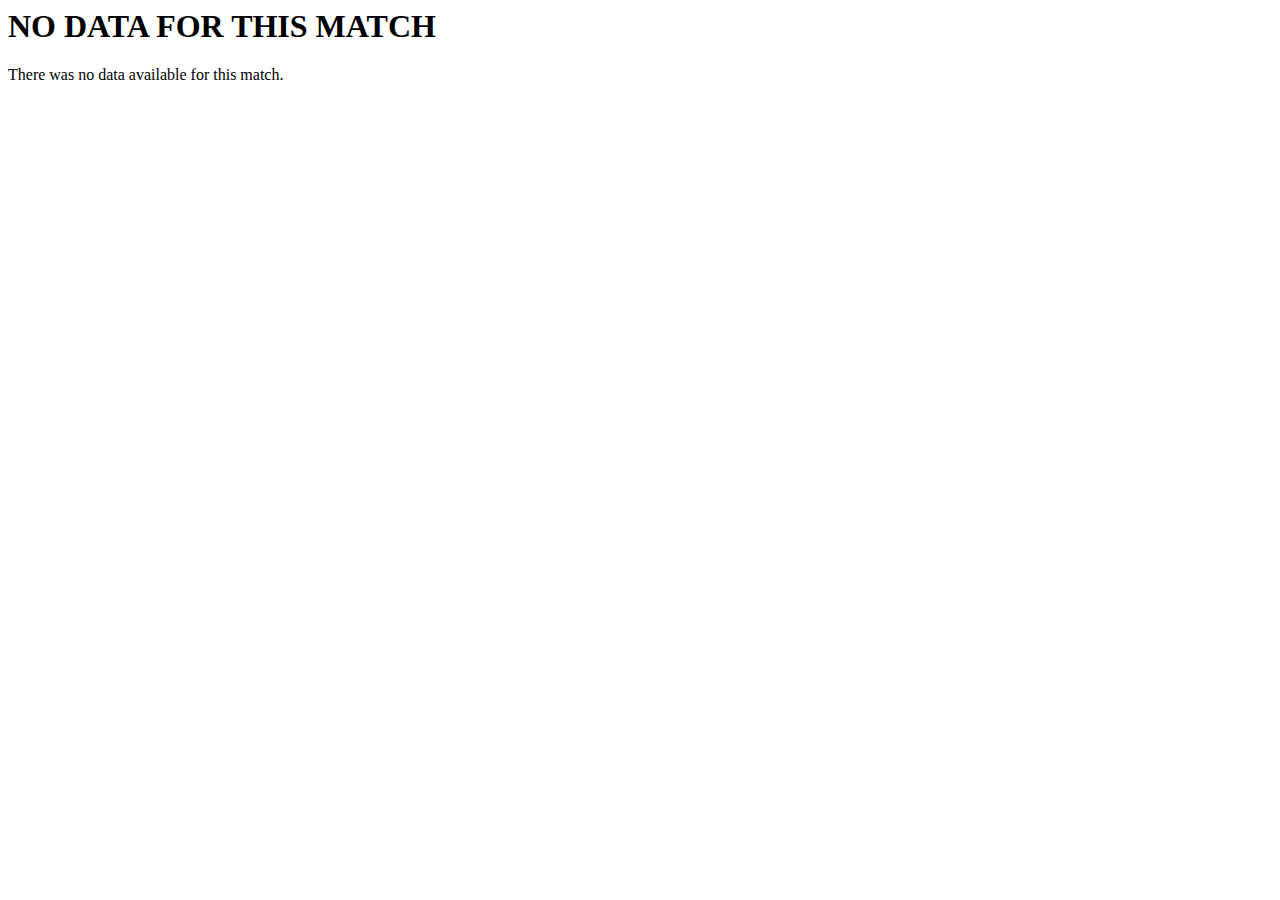
<file: CSuarezvsSWilliams.html>
<html>

  <head>
    
     <meta http-equiv="content-type" content="text/html; charset=utf-8"/>

    <title>

      C Suarez Navarro vs S Williams

    </title>

    </script>

    <script type="text/javascript">
    
    
    </script>
  

  </head>


</head>
<body>

<h1>NO DATA FOR THIS MATCH</h1>


<p>There was no data available for this match.</p>  
 
</body>

  
</html>
</file>
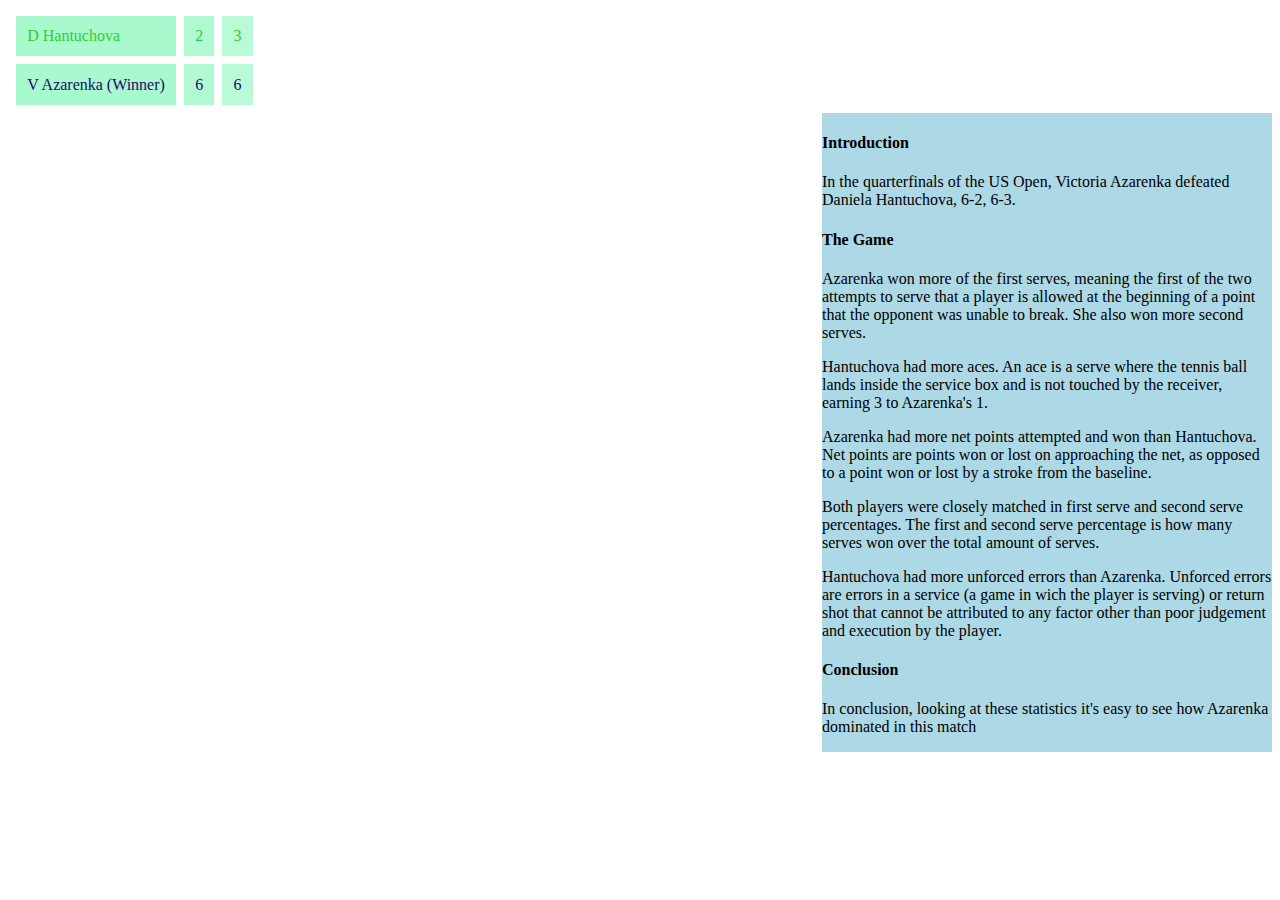
<file: DHantuchovavsVAzarenka.html>
<!DOCTYPE html PUBLIC "-//W3C//DTD XHTML 1.0 Strict//EN" "http://www.w3.org/TR/xhtml1/DTD/xhtml1-strict.dtd">

<html xmlns="http://www.w3.org/1999/xhtml">

  <head>
  
  <style>  
	
</style>
  
     <meta http-equiv="content-type" content="text/html; charset=utf-8"/>

    <title>

      D Hantuchova vs. V Azarenka

    </title>
    
    <script type="text/javascript" src="http://www.google.com/jsapi"></script>

    <script type="text/javascript">

      google.load('visualization', '1', {packages: ['corechart']});

    </script>

    <script type="text/javascript">
    
    function drawVis(){
    
    //Define Colors
    
    var backColor = '#ffffff';
    
    var gridlinesColor = '#d1d1d1';
    
    var axisTitleColor = '#3e3e3e';
    
    var color1 = '#32cd32'; //Bar Color (player 1)
    
    var color2 = '#1c0a6d'; //Bar Color (player 2)
    
    //Data creation

  
    var data = google.visualization.arrayToDataTable([
          ['Player', 'First Serve', { role: 'style' }],
          ['D Hantuchova',  14, color1],
          ['V Azarenka',  20, color2],
    ]);


    var data2 = google.visualization.arrayToDataTable([
          ['Player', 'Second Serve', { role: 'style' }],
          ['D Hantuchova',  5, color1],
          ['V Azarenka',  9, color2],
    ]);
   
   var data3 = google.visualization.arrayToDataTable([
          ['Player', 'Aces', { role: 'style' }],
          ['D Hantuchova',  3, color1],
          ['V Azarenka',  1, color2],
    ]);
        
    var data4 = google.visualization.arrayToDataTable([
          ['Player', 'Net Points Attempted', { role: 'style' }],
          ['D Hantuchova',  10, color1],
          ['V Azarenka',  13, color2],
    ]);
        
    var data5 = google.visualization.arrayToDataTable([
          ['Player', 'Net Points Won', { role: 'style' }],
          ['D Hantuchova',  5, color1],
          ['V Azarenka',  12, color2],
    ]);
    
    var data6 = google.visualization.arrayToDataTable([
          ['Player', 'First Serve', { role: 'style' }],
          ['D Hantuchova',  .58, color1],
          ['V Azarenka',  .60, color2],
    ]);
    
    var data7 = google.visualization.arrayToDataTable([
          ['Player', 'Second Serve', { role: 'style' }],
          ['D Hantuchova',  .42, color1],
          ['V Azarenka',  .40, color2],
    ]);
	
	var data8 = google.visualization.arrayToDataTable([
          ['Player', 'Unforced Errors', { role: 'style' }],
          ['D Hantuchova', 18, color1],
          ['V Azarenka', 15, color2],
    ]);
    
        
   
    // *** CREATE CHARTS ***//
    
    new google.visualization.ColumnChart(document.getElementById('columnChart')).

    	draw(data,
    
    		{//width:380, height:150,
    		
    		//bar: {groupWidth: '50%'},
    		
    		title:'First Serve Won',

            legend: 'none',

            backgroundColor: backColor,

            //chartArea:{width:"90%",height:"80%"},

            hAxis: {textStyle: {color: axisTitleColor}},

            vAxis: {ticks: [0, 5, 10, 15, 20], baselineColor: gridlinesColor},

        
            });
      
    new google.visualization.ColumnChart(document.getElementById('columnChart2')).

    	draw(data2,
    
    		{//width:380, height:150,
    		
    		title:'Second Serve Won',

            legend: 'none',

            backgroundColor: backColor,

            //chartArea:{width:"90%",height:"80%"},

            hAxis: {textStyle: {color: axisTitleColor}},

            vAxis: {ticks: [0, 5, 10], baselineColor: gridlinesColor},

        
            });
    
    new google.visualization.ColumnChart(document.getElementById('columnChart3')).

    	draw(data3,
    
    		{//width:380, height:150,
    		
    		title:'Aces Won',

            legend: 'none',

            backgroundColor: backColor,

            //chartArea:{width:"90%",height:"80%"},

            hAxis: {textStyle: {color: axisTitleColor}},

            vAxis: {ticks: [0, 1, 2, 3], baselineColor: gridlinesColor},

        
            });
            
    new google.visualization.ColumnChart(document.getElementById('columnChart4')).

    	draw(data4,
    
    		{//width:380, height:150,
    		
    		title:'Net Points Attempted',

            legend: 'none',

            backgroundColor: backColor,

            //chartArea:{width:"90%",height:"80%"},

            hAxis: {textStyle: {color: axisTitleColor}},

            vAxis: {ticks: [0, 5, 10, 15], baselineColor: gridlinesColor},

        
            });
            
     new google.visualization.ColumnChart(document.getElementById('columnChart5')).

    	draw(data5,
    
    		{//width:380, height:150,
    		
    		title:'Net Points Won',

            legend: 'none',

            backgroundColor: backColor,

            //chartArea:{width:"90%",height:"80%"},

            hAxis: {textStyle: {color: axisTitleColor}},

            vAxis: {ticks: [0, 5, 10, 15], baselineColor: gridlinesColor},

        
            });
            
    new google.visualization.ColumnChart(document.getElementById('columnChart6')).

    	draw(data6,
    
    		{//width:380, height:150,
    		
    		title:'First Serve Percentage',

            legend: 'none',

            backgroundColor: backColor,

            //chartArea:{width:"90%",height:"80%"},

            hAxis: {textStyle: {color: axisTitleColor}},

            vAxis: {ticks: [.0, .25, .50, .75, 1], format:'percent', baselineColor: gridlinesColor},

        
            });
            
    new google.visualization.ColumnChart(document.getElementById('columnChart7')).

    	draw(data7,
    
    		{//width:380, height:150,
    		
    		title:'Second Serve Percentage',

            legend: 'none',

            backgroundColor: backColor,

            //chartArea:{width:"90%",height:"80%"},

            hAxis: {textStyle: {color: axisTitleColor}},

            vAxis: {ticks: [.0, .25, .50, .75, 1], format:'percent', baselineColor: gridlinesColor},

        
            });
	new google.visualization.ColumnChart(document.getElementById('columnChart8')).

    	draw(data8,
    
    		{//width:380, height:150,
    		
    		title:'Unforced Errors',

            legend: 'none',

            backgroundColor: backColor,

            //chartArea:{width:"90%",height:"80%"},

            hAxis: {textStyle: {color: axisTitleColor}},

            vAxis: {ticks: [0, 5, 10, 15, 20], baselineColor: gridlinesColor},

        
            });
            
    }
    
    google.setOnLoadCallback(drawVis);
    
    </script>
  
  <link rel="stylesheet" href="style.css">

  </head>
  
    <body style="-webkit-tap-highlight-color: rgba(0,0,0,0); BORDER-BOTTOM: 0px; BORDER-LEFT: 0px; BORDER-TOP: 0px; BORDER-RIGHT: 0px; background: #ffffff">

    <div id="columnChart" class="action" ontouchstart="" style="-webkit-tap-highlight-color: rgba(0,0,0,0); z-index: 1; position: absolute; left: 20px; top: 120px; width: 190px; height: 150px"></div>
    <div id="columnChart2" class="action" ontouchstart="" style="-webkit-tap-highlight-color: rgba(0,0,0,0); z-index: 1; position: absolute; left: 210px; top: 120px; width: 190px; height: 150px"></div>
    <div id="columnChart3" class="action" ontouchstart="" style="-webkit-tap-highlight-color: rgba(0,0,0,0); z-index: 1; position: absolute; left: 20px; top: 280px; width: 190px; height: 150px"></div>
    <div id="columnChart4" class="action" ontouchstart="" style="-webkit-tap-highlight-color: rgba(0,0,0,0); z-index: 1; position: absolute; left: 400px; top: 120px; width: 190px; height: 150px"></div>
    <div id="columnChart5" class="action" ontouchstart="" style="-webkit-tap-highlight-color: rgba(0,0,0,0); z-index: 1; position: absolute; left: 590px; top: 120px; width: 190px; height: 150px"></div>
    <div id="columnChart6" class="action" ontouchstart="" style="-webkit-tap-highlight-color: rgba(0,0,0,0); z-index: 1; position: absolute; left: 210px; top: 280px; width: 190px; height: 150px"></div>
    <div id="columnChart7" class="action" ontouchstart="" style="-webkit-tap-highlight-color: rgba(0,0,0,0); z-index: 1; position: absolute; left: 400px; top: 280px; width: 190px; height: 150px"></div>
    <div id="columnChart8" class="action" ontouchstart="" style="-webkit-tap-highlight-color: rgba(0,0,0,0); z-index: 1; position: absolute; left: 590px; top: 280px; width: 190px; height: 150px"></div>
    
    <div class="relative">
		<table>
  		<tr>
    		<td><font color = '#32cd32' >D Hantuchova</font></td>
    		<td><font color = '#32cd32' > 2</font></td>
    		<td><font color = '#32cd32' > 3</font></td>
  		</tr>
  		<tr>
    		<td><font color = '#1c0a6d' >V Azarenka (Winner)</font></td>
    		<td><font color = '#1c0a6d' > 6</font></td>
    		<td><font color = '#1c0a6d' > 6</font></td>
  		</tr>
		</table>
		</div>
		
		<aside id="sidebar">
			<h4>Introduction</h4>
				<p>In the quarterfinals of the US Open, Victoria Azarenka defeated Daniela Hantuchova, 6-2, 6-3.
			<h4>The Game</h4>
				</p><p>Azarenka won more of the first serves, meaning the first of the two attempts to serve that a player is allowed at the beginning of a point that the opponent was unable to break. She also won more second serves.</p><p>Hantuchova had more aces. An ace is a serve where the tennis ball lands inside the service box and is not touched by the receiver, earning 3 to Azarenka's 1.</p><p>Azarenka had more net points attempted and won than Hantuchova. Net points are points won or lost on approaching the net, as opposed to a point won or lost by a stroke from the baseline.</p><p>Both players were closely matched in first serve and second serve percentages. The first and second serve percentage is how many serves won over the total amount of serves.</p><p>Hantuchova had more unforced errors than Azarenka. Unforced errors are errors in a service (a game in wich the player is serving) or return shot that cannot be attributed to any factor other than poor judgement and execution by the player.</p>
				<h4>Conclusion</h4>
					<p> In conclusion, looking at these statistics it's easy to see how Azarenka dominated in this match</p>
	</aside>
    
</body>

  
</html>
</file>
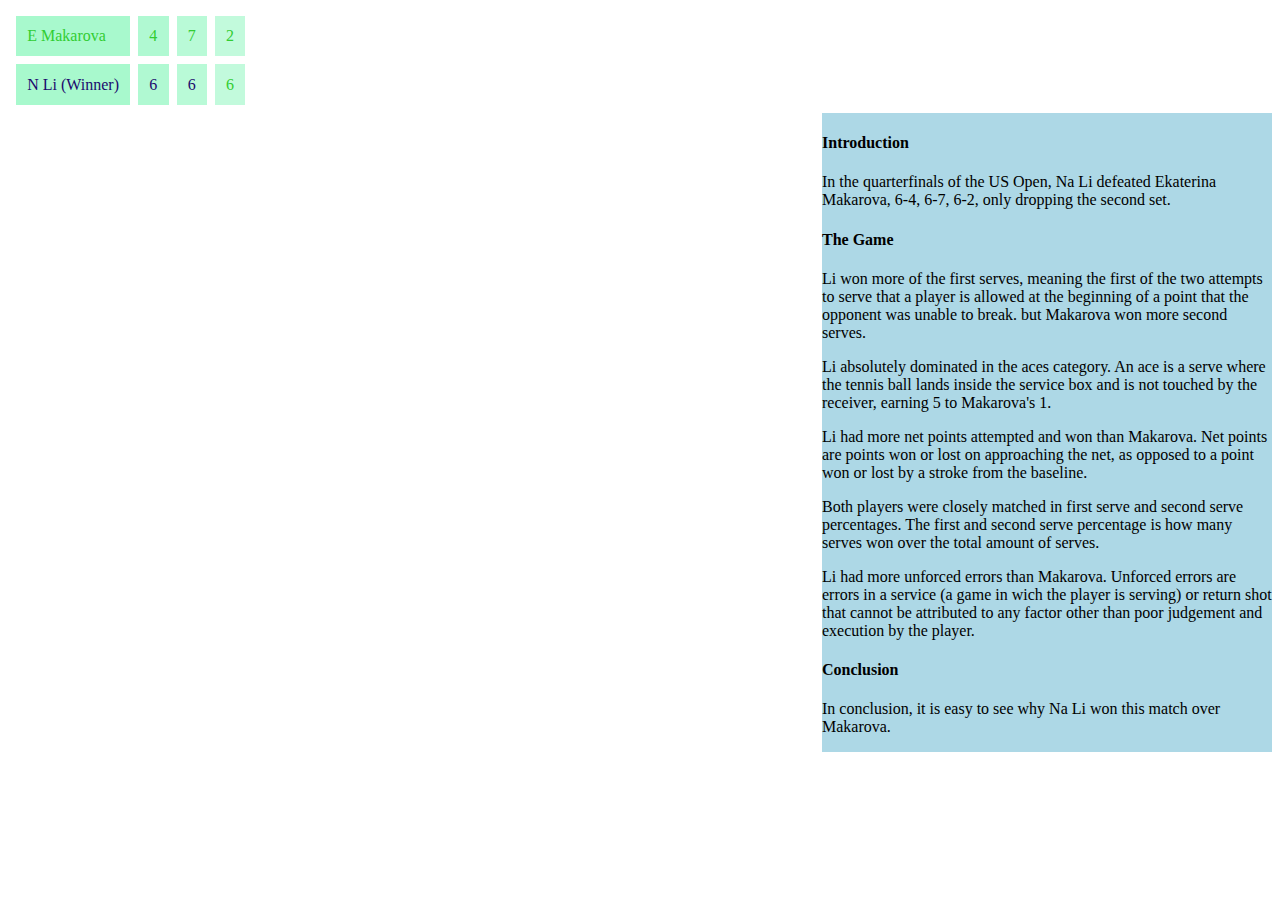
<file: EMakarovavsNLi.html>
<!DOCTYPE html PUBLIC "-//W3C//DTD XHTML 1.0 Strict//EN" "http://www.w3.org/TR/xhtml1/DTD/xhtml1-strict.dtd">

<html xmlns="http://www.w3.org/1999/xhtml">

  <head>
  
  <style>  
	
</style>
  
     <meta http-equiv="content-type" content="text/html; charset=utf-8"/>

    <title>

      E Makarova vs. N Li

    </title>
    
    <script type="text/javascript" src="http://www.google.com/jsapi"></script>

    <script type="text/javascript">

      google.load('visualization', '1', {packages: ['corechart']});

    </script>

    <script type="text/javascript">
    
    function drawVis(){
    
    //Define Colors
    
    var backColor = '#ffffff';
    
    var gridlinesColor = '#d1d1d1';
    
    var axisTitleColor = '#3e3e3e';
    
    var color1 = '#32cd32'; //Bar Color (player 1)
    
    var color2 = '#1c0a6d'; //Bar Color (player 2)
    
    //Data creation

  
    var data = google.visualization.arrayToDataTable([
          ['Player', 'First Serve', { role: 'style' }],
          ['E Makarova',  40, color1],
          ['N Li',  43, color2],
    ]);


    var data2 = google.visualization.arrayToDataTable([
          ['Player', 'Second Serve', { role: 'style' }],
          ['E Makarova',  18, color1],
          ['N Li',  14, color2],
    ]);
   
   var data3 = google.visualization.arrayToDataTable([
          ['Player', 'Aces', { role: 'style' }],
          ['E Makarova',  1, color1],
          ['N Li',  5, color2],
    ]);
        
    var data4 = google.visualization.arrayToDataTable([
          ['Player', 'Net Points Attempted', { role: 'style' }],
          ['E Makarova',  12, color1],
          ['N Li',  23, color2],
    ]);
        
    var data5 = google.visualization.arrayToDataTable([
          ['Player', 'Net Points Won', { role: 'style' }],
          ['E Makarova',  7, color1],
          ['N Li',  17, color2],
    ]);
    
    var data6 = google.visualization.arrayToDataTable([
          ['Player', 'First Serve', { role: 'style' }],
          ['E Makarova',  .60, color1],
          ['N Li',  .68, color2],
    ]);
    
    var data7 = google.visualization.arrayToDataTable([
          ['Player', 'Second Serve', { role: 'style' }],
          ['E Makarova',  .40, color1],
          ['N Li',  .32, color2],
    ]);
    
    var data8 = google.visualization.arrayToDataTable([
          ['Player', 'Second Serve', { role: 'style' }],
          ['E Makarova', 33, color1],
          ['N Li', 42, color2],
    ]);    
   
    // *** CREATE CHARTS ***//
    
    new google.visualization.ColumnChart(document.getElementById('columnChart')).

    	draw(data,
    
    		{//width:380, height:150,
    		
    		//bar: {groupWidth: '50%'},
    		
    		title:'First Serve Won',

            legend: 'none',

            backgroundColor: backColor,

            //chartArea:{width:"90%",height:"80%"},

            hAxis: {textStyle: {color: axisTitleColor}},

            vAxis: {ticks: [0, 5, 10, 15, 20, 25, 30, 35, 40, 45], baselineColor: gridlinesColor},

        
            });
      
    new google.visualization.ColumnChart(document.getElementById('columnChart2')).

    	draw(data2,
    
    		{//width:380, height:150,
    		
    		title:'Second Serve Won',

            legend: 'none',

            backgroundColor: backColor,

            //chartArea:{width:"90%",height:"80%"},

            hAxis: {textStyle: {color: axisTitleColor}},

            vAxis: {ticks: [0, 2, 4, 6, 8, 10, 12, 14, 16, 18, 20], baselineColor: gridlinesColor},

        
            });
    
    new google.visualization.ColumnChart(document.getElementById('columnChart3')).

    	draw(data3,
    
    		{//width:380, height:150,
    		
    		title:'Aces Won',

            legend: 'none',

            backgroundColor: backColor,

            //chartArea:{width:"90%",height:"80%"},

            hAxis: {textStyle: {color: axisTitleColor}},

            vAxis: {ticks: [0, 1, 2, 3, 4, 5], baselineColor: gridlinesColor},

        
            });
            
    new google.visualization.ColumnChart(document.getElementById('columnChart4')).

    	draw(data4,
    
    		{//width:380, height:150,
    		
    		title:'Net Points Attempted',

            legend: 'none',

            backgroundColor: backColor,

            //chartArea:{width:"90%",height:"80%"},

            hAxis: {textStyle: {color: axisTitleColor}},

            vAxis: {ticks: [0, 5, 10, 15, 20, 25], baselineColor: gridlinesColor},

        
            });
            
     new google.visualization.ColumnChart(document.getElementById('columnChart5')).

    	draw(data5,
    
    		{//width:380, height:150,
    		
    		title:'Net Points Won',

            legend: 'none',

            backgroundColor: backColor,

            //chartArea:{width:"90%",height:"80%"},

            hAxis: {textStyle: {color: axisTitleColor}},

            vAxis: {ticks: [0, 2, 4, 6, 8, 10, 12, 14, 16, 18], baselineColor: gridlinesColor},

        
            });
            
    new google.visualization.ColumnChart(document.getElementById('columnChart6')).

    	draw(data6,
    
    		{//width:380, height:150,
    		
    		title:'First Serve Percentage',

            legend: 'none',

            backgroundColor: backColor,

            //chartArea:{width:"90%",height:"80%"},

            hAxis: {textStyle: {color: axisTitleColor}},

            vAxis: {ticks: [.0, .25, .50, .75, 1], format:'percent', baselineColor: gridlinesColor},

        
            });
            
    new google.visualization.ColumnChart(document.getElementById('columnChart7')).

    	draw(data7,
    
    		{//width:380, height:150,
    		
    		title:'Second Serve Percentage',

            legend: 'none',

            backgroundColor: backColor,

            //chartArea:{width:"90%",height:"80%"},

            hAxis: {textStyle: {color: axisTitleColor}},

            vAxis: {ticks: [.0, .25, .50, .75, 1], format:'percent', baselineColor: gridlinesColor},

        
            });
     
	new google.visualization.ColumnChart(document.getElementById('columnChart8')).

    	draw(data8,
    
    		{//width:380, height:150,
    		
    		title:'Unforced Errors',

            legend: 'none',

            backgroundColor: backColor,

            //chartArea:{width:"90%",height:"80%"},

            hAxis: {textStyle: {color: axisTitleColor}},

            vAxis: {ticks: [0, 5, 10, 15, 20, 25, 30, 35, 40], baselineColor: gridlinesColor},

        
            });
			
    }
    
    google.setOnLoadCallback(drawVis);
    
    </script>
  
  <link rel="stylesheet" href="style.css">

  </head>
  
    <body style="-webkit-tap-highlight-color: rgba(0,0,0,0); BORDER-BOTTOM: 0px; BORDER-LEFT: 0px; BORDER-TOP: 0px; BORDER-RIGHT: 0px; background: #ffffff">

    <div id="columnChart" class="action" ontouchstart="" style="-webkit-tap-highlight-color: rgba(0,0,0,0); z-index: 1; position: absolute; left: 20px; top: 120px; width: 190px; height: 150px"></div>
    <div id="columnChart2" class="action" ontouchstart="" style="-webkit-tap-highlight-color: rgba(0,0,0,0); z-index: 1; position: absolute; left: 210px; top: 120px; width: 190px; height: 150px"></div>
    <div id="columnChart3" class="action" ontouchstart="" style="-webkit-tap-highlight-color: rgba(0,0,0,0); z-index: 1; position: absolute; left: 20px; top: 280px; width: 190px; height: 150px"></div>
    <div id="columnChart4" class="action" ontouchstart="" style="-webkit-tap-highlight-color: rgba(0,0,0,0); z-index: 1; position: absolute; left: 400px; top: 120px; width: 190px; height: 150px"></div>
    <div id="columnChart5" class="action" ontouchstart="" style="-webkit-tap-highlight-color: rgba(0,0,0,0); z-index: 1; position: absolute; left: 590px; top: 120px; width: 190px; height: 150px"></div>
    <div id="columnChart6" class="action" ontouchstart="" style="-webkit-tap-highlight-color: rgba(0,0,0,0); z-index: 1; position: absolute; left: 210px; top: 280px; width: 190px; height: 150px"></div>
    <div id="columnChart7" class="action" ontouchstart="" style="-webkit-tap-highlight-color: rgba(0,0,0,0); z-index: 1; position: absolute; left: 400px; top: 280px; width: 190px; height: 150px"></div>
	<div id="columnChart8" class="action" ontouchstart="" style="-webkit-tap-highlight-color: rgba(0,0,0,0); z-index: 1; position: absolute; left: 590px; top: 280px; width: 190px; height: 150px"></div>
    
    
    <div class="relative">
		<table>
  		<tr>
    		<td><font color = '#32cd32' >E Makarova</font></td>
    		<td><font color = '#32cd32' > 4</font></td>
    		<td><font color = '#32cd32' > 7</font></td>
			<td><font color = '#32cd32' > 2</font></td>
  		</tr>
  		<tr>
    		<td><font color = '#1c0a6d' >N Li (Winner)</font></td>
    		<td><font color = '#1c0a6d' > 6</font></td>
    		<td><font color = '#1c0a6d' > 6</font></td>
			<td><font color = '#32cd32' > 6</font></td>
  		</tr>
		</table>
		</div>
		
	<aside id="sidebar">
		<h4>Introduction</h4>
			<p>In the quarterfinals of the US Open, Na Li defeated Ekaterina Makarova, 6-4, 6-7, 6-2, only dropping the second set.
		<h4>The Game</h4>
			<p>Li won more of the first serves, meaning the first of the two attempts to serve that a player is allowed at the beginning of a point that the opponent was unable to break. but Makarova won more second serves.</p><p>Li absolutely dominated in the aces category. An ace is a serve where the tennis ball lands inside the service box and is not touched by the receiver, earning 5 to Makarova's 1.</p><p>Li had more net points attempted and won than Makarova. Net points are points won or lost on approaching the net, as opposed to a point won or lost by a stroke from the baseline.</p><p>Both players were closely matched in first serve and second serve percentages. The first and second serve percentage is how many serves won over the total amount of serves.</p><p>Li had more unforced errors than Makarova. Unforced errors are errors in a service (a game in wich the player is serving) or return shot that cannot be attributed to any factor other than poor judgement and execution by the player.</p>
		<h4>Conclusion</h4>
			<p> In conclusion, it is easy to see why Na Li won this match over Makarova.</p>
	</aside>
    
</body>

  
</html>
</file>
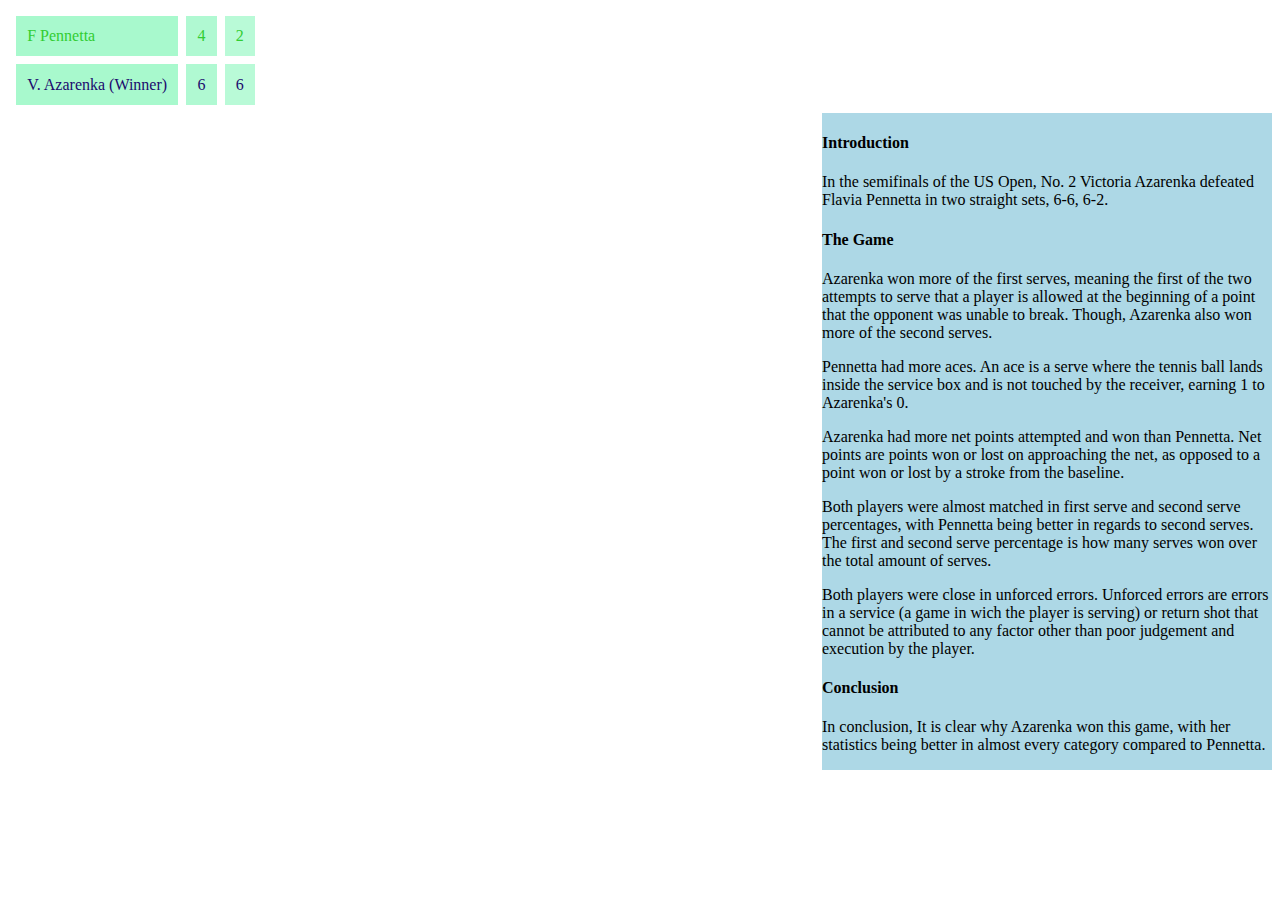
<file: FPennettavsVAzarenka.html>
<!DOCTYPE html PUBLIC "-//W3C//DTD XHTML 1.0 Strict//EN" "http://www.w3.org/TR/xhtml1/DTD/xhtml1-strict.dtd">

<html xmlns="http://www.w3.org/1999/xhtml">

  <head>
  
  <style>  
	
</style>
  
     <meta http-equiv="content-type" content="text/html; charset=utf-8"/>

    <title>

      F Pennetta vs. V Azarenka

    </title>
    
    <script type="text/javascript" src="http://www.google.com/jsapi"></script>

    <script type="text/javascript">

      google.load('visualization', '1', {packages: ['corechart']});

    </script>

    <script type="text/javascript">
    
    function drawVis(){
    
    //Define Colors
    
    var backColor = '#ffffff';
    
    var gridlinesColor = '#d1d1d1';
    
    var axisTitleColor = '#3e3e3e';
    
    var color1 = '#32cd32'; //Bar Color (player 1)
    
    var color2 = '#1c0a6d'; //Bar Color (player 2)
    
    //Data creation

  
    var data = google.visualization.arrayToDataTable([
          ['Player', 'First Serve', { role: 'style' }],
          ['F Pennetta',  12, color1],
          ['V Azarenka',  21, color2],
    ]);


    var data2 = google.visualization.arrayToDataTable([
          ['Player', 'Second Serve', { role: 'style' }],
          ['F Pennetta',  7, color1],
          ['V Azarenka',  10, color2],
    ]);
   
   var data3 = google.visualization.arrayToDataTable([
          ['Player', 'Aces', { role: 'style' }],
          ['F Pennetta',  1, color1],
          ['V Azarenka',  0, color2],
    ]);
        
    var data4 = google.visualization.arrayToDataTable([
          ['Player', 'Net Points Attempted', { role: 'style' }],
          ['F Pennetta',  20, color1],
          ['V Azarenka',  30, color2],
    ]);
        
    var data5 = google.visualization.arrayToDataTable([
          ['Player', 'Net Points Won', { role: 'style' }],
          ['F Pennetta',  12, color1],
          ['V Azarenka',  20, color2],
    ]);
    
    var data6 = google.visualization.arrayToDataTable([
          ['Player', 'First Serve', { role: 'style' }],
          ['F Pennetta',  .44, color1],
          ['V Azarenka',  .56, color2],
    ]);
    
    var data7 = google.visualization.arrayToDataTable([
          ['Player', 'Second Serve', { role: 'style' }],
          ['F Pennetta',  .56, color1],
          ['V Azarenka',  .44, color2],
    ]);
    
    var data8 = google.visualization.arrayToDataTable([
          ['Player', 'Unforced Errors', { role: 'style' }],
          ['F Pennetta', 23, color1],
          ['V Azarenka', 25, color2],
    ]);   
   
    // *** CREATE CHARTS ***//
    
    new google.visualization.ColumnChart(document.getElementById('columnChart')).

    	draw(data,
    
    		{//width:380, height:150,
    		
    		//bar: {groupWidth: '50%'},
    		
    		title:'First Serve Won',

            legend: 'none',

            backgroundColor: backColor,

            //chartArea:{width:"90%",height:"80%"},

            hAxis: {textStyle: {color: axisTitleColor}},

            vAxis: {ticks: [0, 5, 10, 15, 20, 25], baselineColor: gridlinesColor},

        
            });
      
    new google.visualization.ColumnChart(document.getElementById('columnChart2')).

    	draw(data2,
    
    		{//width:380, height:150,
    		
    		title:'Second Serve Won',

            legend: 'none',

            backgroundColor: backColor,

            //chartArea:{width:"90%",height:"80%"},

            hAxis: {textStyle: {color: axisTitleColor}},

            vAxis: {ticks: [0, 5, 10], baselineColor: gridlinesColor},

        
            });
    
    new google.visualization.ColumnChart(document.getElementById('columnChart3')).

    	draw(data3,
    
    		{//width:380, height:150,
    		
    		title:'Aces Won',

            legend: 'none',

            backgroundColor: backColor,

            //chartArea:{width:"90%",height:"80%"},

            hAxis: {textStyle: {color: axisTitleColor}},

            vAxis: {ticks: [0, 1], baselineColor: gridlinesColor},

        
            });
            
    new google.visualization.ColumnChart(document.getElementById('columnChart4')).

    	draw(data4,
    
    		{//width:380, height:150,
    		
    		title:'Net Points Attempted',

            legend: 'none',

            backgroundColor: backColor,

            //chartArea:{width:"90%",height:"80%"},

            hAxis: {textStyle: {color: axisTitleColor}},

            vAxis: {ticks: [0, 10, 20, 30], baselineColor: gridlinesColor},

        
            });
            
     new google.visualization.ColumnChart(document.getElementById('columnChart5')).

    	draw(data5,
    
    		{//width:380, height:150,
    		
    		title:'Net Points Won',

            legend: 'none',

            backgroundColor: backColor,

            //chartArea:{width:"90%",height:"80%"},

            hAxis: {textStyle: {color: axisTitleColor}},

            vAxis: {ticks: [0, 5, 10, 15, 20], baselineColor: gridlinesColor},

        
            });
            
    new google.visualization.ColumnChart(document.getElementById('columnChart6')).

    	draw(data6,
    
    		{//width:380, height:150,
    		
    		title:'First Serve Percentage',

            legend: 'none',

            backgroundColor: backColor,

            //chartArea:{width:"90%",height:"80%"},

            hAxis: {textStyle: {color: axisTitleColor}},

            vAxis: {ticks: [.0, .25, .50, .75, 1], format:'percent', baselineColor: gridlinesColor},

        
            });
            
    new google.visualization.ColumnChart(document.getElementById('columnChart7')).

    	draw(data7,
    
    		{//width:380, height:150,
    		
    		title:'Second Serve Percentage',

            legend: 'none',

            backgroundColor: backColor,

            //chartArea:{width:"90%",height:"80%"},

            hAxis: {textStyle: {color: axisTitleColor}},

            vAxis: {ticks: [.0, .25, .50, .75, 1], format:'percent', baselineColor: gridlinesColor},

        
            });
	
	new google.visualization.ColumnChart(document.getElementById('columnChart8')).

    	draw(data8,
    
    		{//width:380, height:150,
    		
    		title:'Unforced Errors',

            legend: 'none',

            backgroundColor: backColor,

            //chartArea:{width:"90%",height:"80%"},

            hAxis: {textStyle: {color: axisTitleColor}},

            vAxis: {ticks: [0,5,10, 15, 20, 25], baselineColor: gridlinesColor},

        
            });
            
    }
    
    google.setOnLoadCallback(drawVis);
    
    </script>
  
  <link rel="stylesheet" href="style.css">

  </head>
  
    <body style="-webkit-tap-highlight-color: rgba(0,0,0,0); BORDER-BOTTOM: 0px; BORDER-LEFT: 0px; BORDER-TOP: 0px; BORDER-RIGHT: 0px; background: #ffffff">

    <div id="columnChart" class="action" ontouchstart="" style="-webkit-tap-highlight-color: rgba(0,0,0,0); z-index: 1; position: absolute; left: 20px; top: 120px; width: 190px; height: 150px"></div>
    <div id="columnChart2" class="action" ontouchstart="" style="-webkit-tap-highlight-color: rgba(0,0,0,0); z-index: 1; position: absolute; left: 210px; top: 120px; width: 190px; height: 150px"></div>
    <div id="columnChart3" class="action" ontouchstart="" style="-webkit-tap-highlight-color: rgba(0,0,0,0); z-index: 1; position: absolute; left: 20px; top: 280px; width: 190px; height: 150px"></div>
    <div id="columnChart4" class="action" ontouchstart="" style="-webkit-tap-highlight-color: rgba(0,0,0,0); z-index: 1; position: absolute; left: 400px; top: 120px; width: 190px; height: 150px"></div>
    <div id="columnChart5" class="action" ontouchstart="" style="-webkit-tap-highlight-color: rgba(0,0,0,0); z-index: 1; position: absolute; left: 590px; top: 120px; width: 190px; height: 150px"></div>
    <div id="columnChart6" class="action" ontouchstart="" style="-webkit-tap-highlight-color: rgba(0,0,0,0); z-index: 1; position: absolute; left: 210px; top: 280px; width: 190px; height: 150px"></div>
    <div id="columnChart7" class="action" ontouchstart="" style="-webkit-tap-highlight-color: rgba(0,0,0,0); z-index: 1; position: absolute; left: 400px; top: 280px; width: 190px; height: 150px"></div>
	<div id="columnChart8" class="action" ontouchstart="" style="-webkit-tap-highlight-color: rgba(0,0,0,0); z-index: 1; position: absolute; left: 590px; top: 280px; width: 190px; height: 150px"></div>
    
    
    <div class="relative">
		<table>
  		<tr>
    		<td><font color = '#32cd32' > F Pennetta</font></td>
    		<td><font color = '#32cd32' > 4</font></td>
    		<td><font color = '#32cd32' > 2</font></td>
  		</tr>
  		<tr>
    		<td><font color = '#1c0a6d' > V. Azarenka (Winner)</font></td>
    		<td><font color = '#1c0a6d' > 6</font></td>
    		<td><font color = '#1c0a6d' > 6</font></td>
  		</tr>
		</table>
		</div>
    
	<aside id="sidebar">
		<h4>Introduction</h4>
			<p>In the semifinals of the US Open, No. 2 Victoria Azarenka defeated Flavia Pennetta in two straight sets, 6-6, 6-2.</p>
		<h4>The Game</h4>
			<p>Azarenka won more of the first serves, meaning the first of the two attempts to serve that a player is allowed at the beginning of a point that the opponent was unable to break. Though, Azarenka also won more of the second serves.</p><p>Pennetta had more aces. An ace is a serve where the tennis ball lands inside the service box and is not touched by the receiver, earning 1 to Azarenka's 0.</p><p>Azarenka had more net points attempted and won than Pennetta. Net points are points won or lost on approaching the net, as opposed to a point won or lost by a stroke from the baseline.</p><p>Both players were almost matched in first serve and second serve percentages, with Pennetta being better in regards to second serves. The first and second serve percentage is how many serves won over the total amount of serves.</p><p>Both players were close in unforced errors. Unforced errors are errors in a service (a game in wich the player is serving) or return shot that cannot be attributed to any factor other than poor judgement and execution by the player.</p>
		<h4>Conclusion</h4>
			 <p>In conclusion, It is clear why Azarenka won this game, with her statistics being better in almost every category compared to Pennetta.</p>
	</aside>
	
</body>

  
</html>
</file>
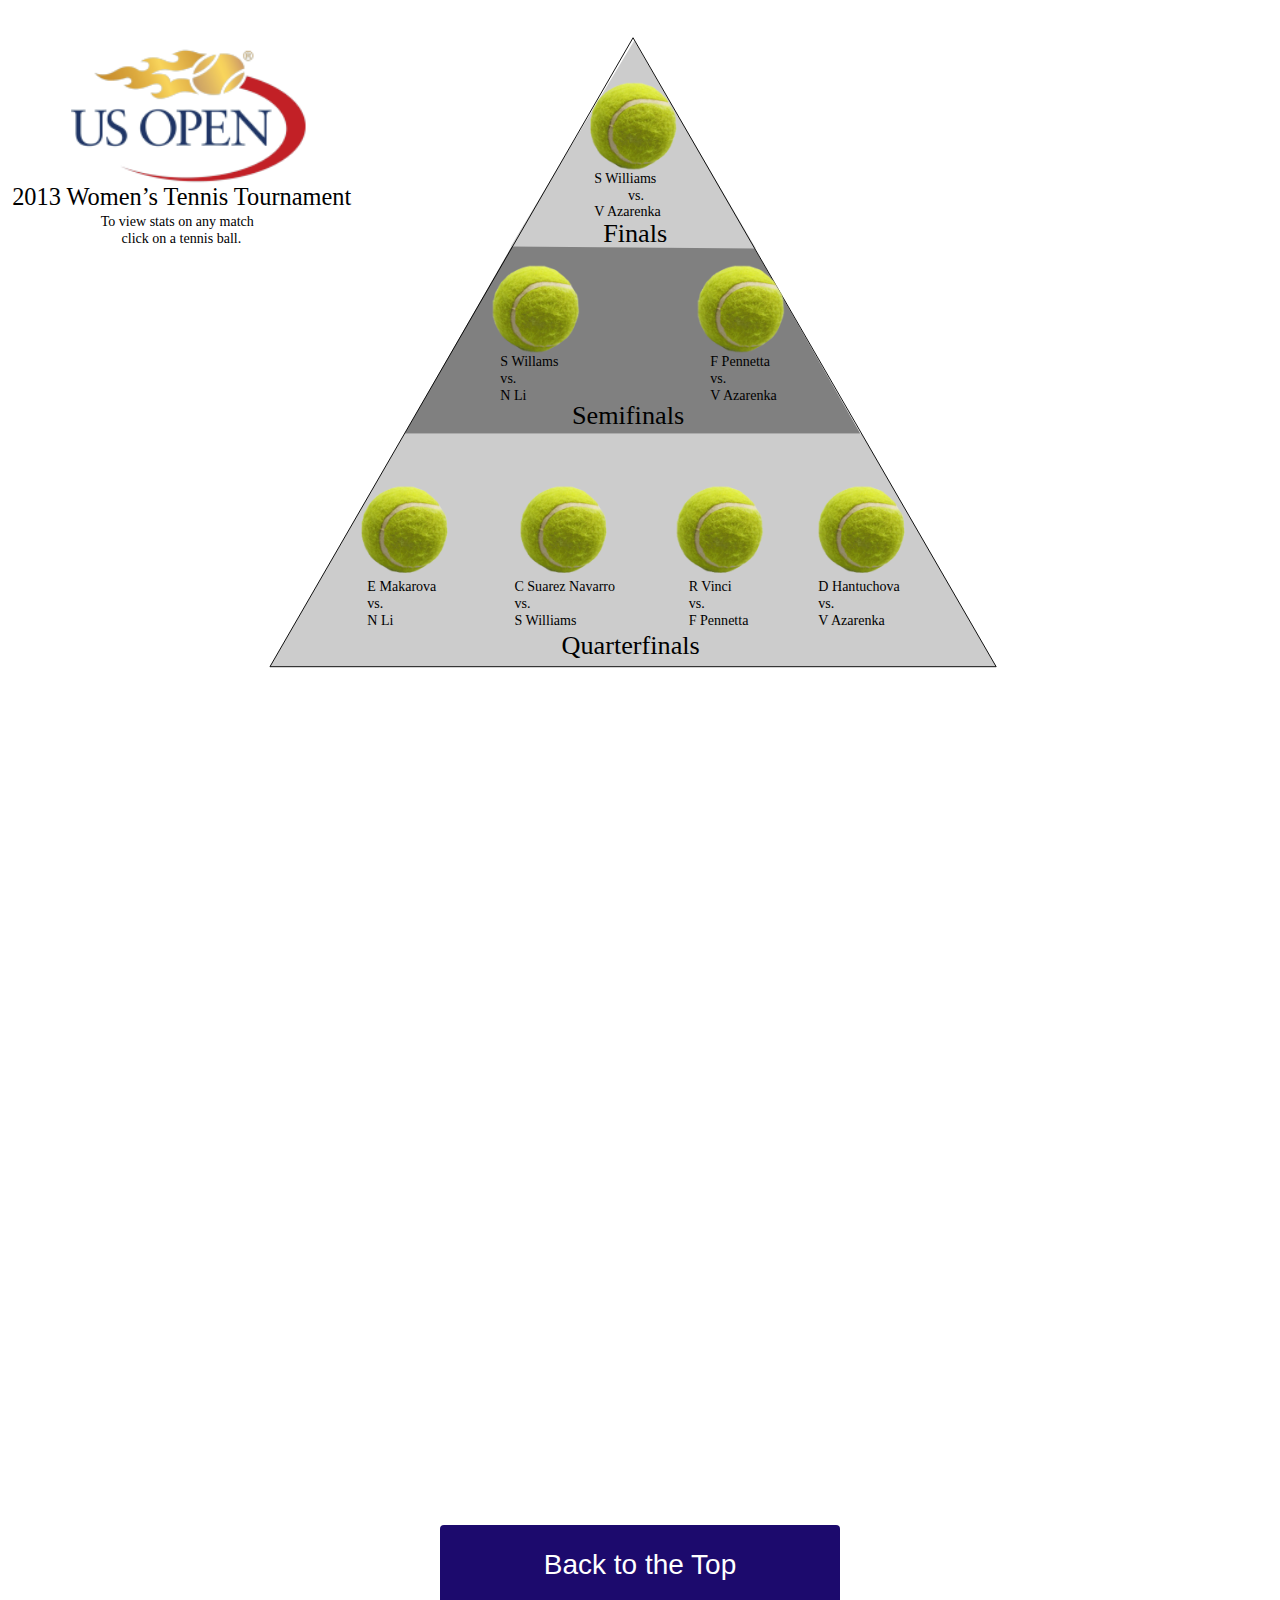
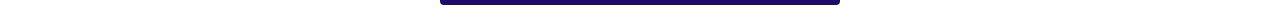
<file: MainPg.html>
<html>

<head>

<title>2013 Womens US Open</title>

  <meta charset="utf-8">
  <meta name="viewport" content="width=device-width, initial-scale=1">
  <link rel="stylesheet" href="http://maxcdn.bootstrapcdn.com/bootstrap/3.3.6/css/bootstrap.min.css">
  <script src="https://ajax.googleapis.com/ajax/libs/jquery/1.12.0/jquery.min.js"></script>
  <script src="http://maxcdn.bootstrapcdn.com/bootstrap/3.3.6/js/bootstrap.min.js"></script>
  <link rel="stylesheet" href="style.css">
</head>

<body>

<svg version="1.1" id="Layer_1" xmlns="http://www.w3.org/2000/svg" xmlns:xlink="http://www.w3.org/1999/xlink" x="0px" y="0px"
	 viewBox="0 0 1366 768" style="enable-background:new 0 0 1366 768;" xml:space="preserve">
<style type="text/css">
	.st0{fill:#808080;}
	.st1{fill:#CCCCCC;}
	.st2{fill:none;stroke:#000000;stroke-miterlimit:10;}
	.st3{fill:none;}
	.st4{font-family:'Cambria';}
	.st5{font-size:28px;}
	.st6{font-size:26px;}
	.st7{font-size:15px;}
	.st8{letter-spacing:30;}
</style>
<polygon class="st0" points="918.3,462.8 431.7,462.8 559.3,239.8 790.7,239.8 "/>
<polygon class="st1" points="545,263.1 676.8,43.5 806.7,265.1 "/>
<polygon class="st1" points="1063.1,711.5 288.1,711.5 431.7,462.8 919.5,462.8 "/>
<polygon class="st2" points="675.6,40.3 1063.1,711.5 288.1,711.5 "/>
<line class="st3" x1="431.7" y1="462.8" x2="919.5" y2="462.8"/>
<line class="st3" x1="559.9" y1="240.8" x2="791.8" y2="241.7"/>
<text transform="matrix(1 0 0 1 643.6771 258.1864)" class="st4 st5">Finals</text>
<text transform="matrix(1 0 0 1 610.414 452.1378)" class="st4 st5">Semifinals</text>
<text transform="matrix(1 0 0 1 599.2074 697.9314)" class="st4 st5">Quarterfinals</text>
<image style="overflow:visible;" width="400" height="400" xlink:href="Tennis-Ball-Transparent.png" onClick='document.getElementById("willVaz").src="SWilliamsvsVAzarenka.html";jumpScroll()'  transform="matrix(0.2309 0 0 0.2309 629.675 88.375)">
</image>
<image style="overflow:visible;" width="400" height="400" xlink:href="Tennis-Ball-Transparent.png" onClick='document.getElementById("willVaz").src="SWilliamsvsNLi.html";jumpScroll()' transform="matrix(0.2309 0 0 0.2309 525.675 283.55)">
</image>
<image style="overflow:visible;" width="400" height="400" xlink:href="Tennis-Ball-Transparent.png" onClick='document.getElementById("willVaz").src="FPennettavsVAzarenka.html";jumpScroll()' transform="matrix(0.2309 0 0 0.2309 744.525 283.55)">
</image>
<image style="overflow:visible;" width="400" height="400" xlink:href="Tennis-Ball-Transparent.png" onClick='document.getElementById("willVaz").src="EMakarovavsNLi.html";jumpScroll()' transform="matrix(0.2309 0 0 0.2309 385.525 519.125)">
</image>
<image style="overflow:visible;" width="400" height="400" xlink:href="Tennis-Ball-Transparent.png" onClick='document.getElementById("willVaz").src="CSuarezvsSWilliams.html";jumpScroll()' transform="matrix(0.2309 0 0 0.2309 555.225 519.125)">
</image>
<image style="overflow:visible;" width="400" height="400" xlink:href="Tennis-Ball-Transparent.png" onClick='document.getElementById("willVaz").src="RVincivsFPennetta.html";jumpScroll()'  transform="matrix(0.2309 0 0 0.2309 722.025 519.125)">
</image>
<image style="overflow:visible;" width="400" height="400" xlink:href="Tennis-Ball-Transparent.png" onClick='document.getElementById("willVaz").src="DHantuchovavsVAzarenka.html";jumpScroll()' transform="matrix(0.2309 0 0 0.2309 873.325 519.125)">
</image>
<image style="overflow:visible;" width="180" height="120" xlink:href="us-open-logo-vector-image.png"  transform="matrix(1.3892 0 0 1.3892 76 40.3)">
</image>
<text transform="matrix(1 0 0 1 13 219)" class="st4 st6">2013 Women’s Tennis Tournament</text>
<text transform="matrix(1 0 0 1 634.2074 195)" class="st4 st7">  S Williams </text>
<text transform="matrix(1 0 0 1 634.2074 213)" class="st4 st7 st8"> </text>
<text transform="matrix(1 0 0 1 670.2074 213)" class="st4 st7">vs.</text>
<text transform="matrix(1 0 0 1 634.2074 231)" class="st4 st7"> V Azarenka</text>
<text transform="matrix(1 0 0 1 534 391)" class="st4 st7">S Willams </text>
<text transform="matrix(1 0 0 1 534 409)" class="st4 st7">      vs.</text>
<text transform="matrix(1 0 0 1 534 427)" class="st4 st7">     N Li</text>
<text transform="matrix(1 0 0 1 758.0252 391)" class="st4 st7">F Pennetta </text>
<text transform="matrix(1 0 0 1 758.0252 409)" class="st4 st7">        vs.</text>
<text transform="matrix(1 0 0 1 758.0252 427)" class="st4 st7">V Azarenka</text>
<text transform="matrix(1 0 0 1 735 631)" class="st4 st7">  R Vinci</text>
<text transform="matrix(1 0 0 1 735 649)" class="st4 st7">       vs.</text>
<text transform="matrix(1 0 0 1 735 667)" class="st4 st7">F Pennetta</text>
<text transform="matrix(1 0 0 1 873.325 631)" class="st4 st7">D Hantuchova</text>
<text transform="matrix(1 0 0 1 873.325 649)" class="st4 st7">          vs.</text>
<text transform="matrix(1 0 0 1 873.325 667)" class="st4 st7">  V Azarenka</text>
<text transform="matrix(1 0 0 1 392 631)" class="st4 st7">E Makarova </text>
<text transform="matrix(1 0 0 1 392 649)" class="st4 st7">        vs.</text>
<text transform="matrix(1 0 0 1 392 667)" class="st4 st7">       N Li</text>
<text transform="matrix(1 0 0 1 549 631)" class="st4 st7">C Suarez Navarro</text>
<text transform="matrix(1 0 0 1 549 649)" class="st4 st7">             vs.</text>
<text transform="matrix(1 0 0 1 549 667)" class="st4 st7">       S Williams</text>
<text transform="matrix(1 0 0 1 107.4722 241.6998)"><tspan x="0" y="0" class="st4 st7">To view stats on any match </tspan><tspan x="22.2" y="18" class="st4 st7">click on a tennis ball.</tspan></text>
</svg>


<script>

function jumpScroll() {
   	window.scrollTo(0,735); // horizontal and vertical scroll targets
}

function jumpScrollUP() {
   	window.scroll(700,0); // horizontal and vertical scroll targets
}

</script>

<iframe id="willVaz"  width="100%" height="800px" style="border:none"></iframe>

<div class="wrapper">
    <a href="javascript:jumpScrollUP()" class="button"><span>Back to the Top</span></a>
</div>

</body>

</html>
</file>
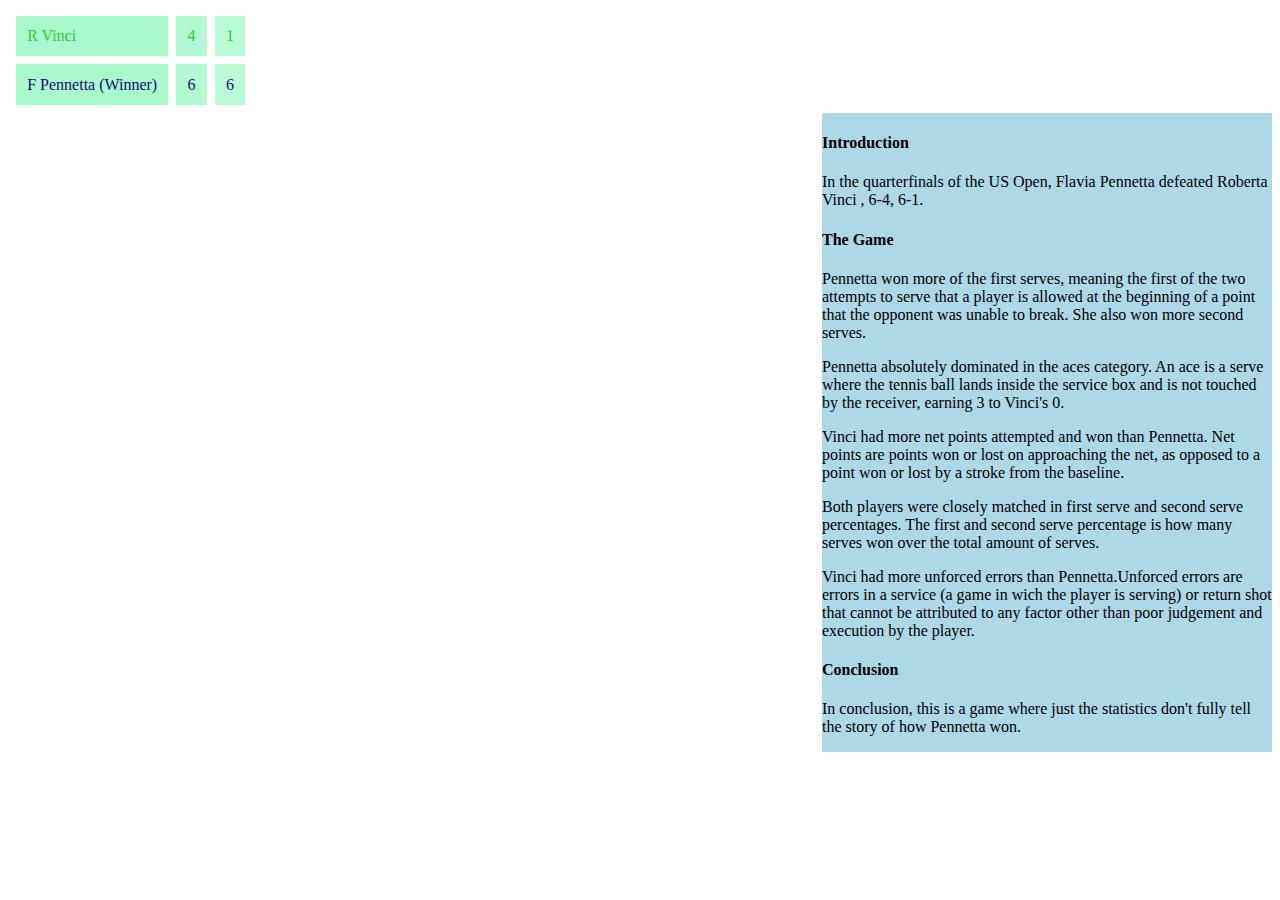
<file: RVincivsFPennetta.html>
<!DOCTYPE html PUBLIC "-//W3C//DTD XHTML 1.0 Strict//EN" "http://www.w3.org/TR/xhtml1/DTD/xhtml1-strict.dtd">

<html xmlns="http://www.w3.org/1999/xhtml">

  <head>
  
  <style>  
	
</style>
  
     <meta http-equiv="content-type" content="text/html; charset=utf-8"/>

    <title>

      R Vinci vs F Pennetta

    </title>
    
    <script type="text/javascript" src="http://www.google.com/jsapi"></script>

    <script type="text/javascript">

      google.load('visualization', '1', {packages: ['corechart']});

    </script>

    <script type="text/javascript">
    
    function drawVis(){
    
    //Define Colors
    
    var backColor = '#ffffff';
    
    var gridlinesColor = '#d1d1d1';
    
    var axisTitleColor = '#3e3e3e';
    
    var color1 = '#32cd32'; //Bar Color (player 1)
    
    var color2 = '#1c0a6d'; //Bar Color (player 2)
    
    //Data creation

  
    var data = google.visualization.arrayToDataTable([
          ['Player', 'First Serve', { role: 'style' }],
          ['R Vinci',  21, color1],
          ['F Pennetta',  23, color2],
    ]);


    var data2 = google.visualization.arrayToDataTable([
          ['Player', 'Second Serve', { role: 'style' }],
          ['R Vinci',  7, color1],
          ['F Pennetta',  8, color2],
    ]);
   
   var data3 = google.visualization.arrayToDataTable([
          ['Player', 'Aces', { role: 'style' }],
          ['R Vinci',  0, color1],
          ['F Pennetta',  3, color2],
    ]);
        
    var data4 = google.visualization.arrayToDataTable([
          ['Player', 'Net Points Attempted', { role: 'style' }],
          ['R Vinci',  34, color1],
          ['F Pennetta',  14, color2],
    ]);
        
    var data5 = google.visualization.arrayToDataTable([
          ['Player', 'Net Points Won', { role: 'style' }],
          ['R Vinci',  18, color1],
          ['F Pennetta',  7, color2],
    ]);
    
    var data6 = google.visualization.arrayToDataTable([
          ['Player', 'First Serve', { role: 'style' }],
          ['R Vinci',  .60, color1],
          ['F Pennetta',  .63, color2],
    ]);
    
    var data7 = google.visualization.arrayToDataTable([
          ['Player', 'Second Serve', { role: 'style' }],
          ['R Vinci',  .40, color1],
          ['F Pennetta',  .37, color2],
    ]);
    
	var data8 = google.visualization.arrayToDataTable([
          ['Player', 'Unforced Errors', { role: 'style' }],
          ['R Vinci', 28, color1],
          ['F Pennetta', 17, color2],
    ]);
        
   
    // *** CREATE CHARTS ***//
    
    new google.visualization.ColumnChart(document.getElementById('columnChart')).

    	draw(data,
    
    		{//width:380, height:150,
    		
    		//bar: {groupWidth: '50%'},
    		
    		title:'First Serve Won',

            legend: 'none',

            backgroundColor: backColor,

            //chartArea:{width:"90%",height:"80%"},

            hAxis: {textStyle: {color: axisTitleColor}},

            vAxis: {ticks: [0, 5, 10, 15, 20, 25], baselineColor: gridlinesColor},

        
            });
      
    new google.visualization.ColumnChart(document.getElementById('columnChart2')).

    	draw(data2,
    
    		{//width:380, height:150,
    		
    		title:'Second Serve Won',

            legend: 'none',

            backgroundColor: backColor,

            //chartArea:{width:"90%",height:"80%"},

            hAxis: {textStyle: {color: axisTitleColor}},

            vAxis: {ticks: [0, 2, 4, 6, 8, 10], baselineColor: gridlinesColor},

        
            });
    
    new google.visualization.ColumnChart(document.getElementById('columnChart3')).

    	draw(data3,
    
    		{//width:380, height:150,
    		
    		title:'Aces Won',

            legend: 'none',

            backgroundColor: backColor,

            //chartArea:{width:"90%",height:"80%"},

            hAxis: {textStyle: {color: axisTitleColor}},

            vAxis: {ticks: [0, 1, 2, 3], baselineColor: gridlinesColor},

        
            });
            
    new google.visualization.ColumnChart(document.getElementById('columnChart4')).

    	draw(data4,
    
    		{//width:380, height:150,
    		
    		title:'Net Points Attempted',

            legend: 'none',

            backgroundColor: backColor,

            //chartArea:{width:"90%",height:"80%"},

            hAxis: {textStyle: {color: axisTitleColor}},

            vAxis: {ticks: [0, 10, 20, 30, 40], baselineColor: gridlinesColor},

        
            });
            
     new google.visualization.ColumnChart(document.getElementById('columnChart5')).

    	draw(data5,
    
    		{//width:380, height:150,
    		
    		title:'Net Points Won',

            legend: 'none',

            backgroundColor: backColor,

            //chartArea:{width:"90%",height:"80%"},

            hAxis: {textStyle: {color: axisTitleColor}},

            vAxis: {ticks: [0, 5, 10, 15, 20], baselineColor: gridlinesColor},

        
            });
            
    new google.visualization.ColumnChart(document.getElementById('columnChart6')).

    	draw(data6,
    
    		{//width:380, height:150,
    		
    		title:'First Serve Percentage',

            legend: 'none',

            backgroundColor: backColor,

            //chartArea:{width:"90%",height:"80%"},

            hAxis: {textStyle: {color: axisTitleColor}},

            vAxis: {ticks: [.0, .25, .50, .75, 1], format:'percent', baselineColor: gridlinesColor},

        
            });
            
    new google.visualization.ColumnChart(document.getElementById('columnChart7')).

    	draw(data7,
    
    		{//width:380, height:150,
    		
    		title:'Second Serve Percentage',

            legend: 'none',

            backgroundColor: backColor,

            //chartArea:{width:"90%",height:"80%"},

            hAxis: {textStyle: {color: axisTitleColor}},

            vAxis: {ticks: [.0, .25, .50, .75, 1], format:'percent', baselineColor: gridlinesColor},

        
            });
			
	new google.visualization.ColumnChart(document.getElementById('columnChart8')).

    	draw(data8,
    
    		{//width:380, height:150,
    		
    		title:'Unforced Errors',

            legend: 'none',

            backgroundColor: backColor,

            //chartArea:{width:"90%",height:"80%"},

            hAxis: {textStyle: {color: axisTitleColor}},

            vAxis: {ticks: [0, 5, 10, 15, 20, 25, 30], baselineColor: gridlinesColor},

        
            });
            
    }
    
    google.setOnLoadCallback(drawVis);
    
    </script>
  
  <link rel="stylesheet" href="style.css">

  </head>
  
    <body style="-webkit-tap-highlight-color: rgba(0,0,0,0); BORDER-BOTTOM: 0px; BORDER-LEFT: 0px; BORDER-TOP: 0px; BORDER-RIGHT: 0px; background: #ffffff">

    <div id="columnChart" class="action" ontouchstart="" style="-webkit-tap-highlight-color: rgba(0,0,0,0); z-index: 1; position: absolute; left: 20px; top: 120px; width: 190px; height: 150px"></div>
    <div id="columnChart2" class="action" ontouchstart="" style="-webkit-tap-highlight-color: rgba(0,0,0,0); z-index: 1; position: absolute; left: 210px; top: 120px; width: 190px; height: 150px"></div>
    <div id="columnChart3" class="action" ontouchstart="" style="-webkit-tap-highlight-color: rgba(0,0,0,0); z-index: 1; position: absolute; left: 20px; top: 280px; width: 190px; height: 150px"></div>
    <div id="columnChart4" class="action" ontouchstart="" style="-webkit-tap-highlight-color: rgba(0,0,0,0); z-index: 1; position: absolute; left: 400px; top: 120px; width: 190px; height: 150px"></div>
    <div id="columnChart5" class="action" ontouchstart="" style="-webkit-tap-highlight-color: rgba(0,0,0,0); z-index: 1; position: absolute; left: 590px; top: 120px; width: 190px; height: 150px"></div>
    <div id="columnChart6" class="action" ontouchstart="" style="-webkit-tap-highlight-color: rgba(0,0,0,0); z-index: 1; position: absolute; left: 210px; top: 280px; width: 190px; height: 150px"></div>
    <div id="columnChart7" class="action" ontouchstart="" style="-webkit-tap-highlight-color: rgba(0,0,0,0); z-index: 1; position: absolute; left: 400px; top: 280px; width: 190px; height: 150px"></div>
	<div id="columnChart8" class="action" ontouchstart="" style="-webkit-tap-highlight-color: rgba(0,0,0,0); z-index: 1; position: absolute; left: 590px; top: 280px; width: 190px; height: 150px"></div>
    
    
    <div class="relative">
		<table>
  		<tr>
    		<td><font color = '#32cd32' > R Vinci</font></td>
    		<td><font color = '#32cd32' > 4</font></td>
    		<td><font color = '#32cd32' > 1</font></td>
  		</tr>
  		<tr>
    		<td><font color = '#1c0a6d' > F Pennetta (Winner)</font></td>
    		<td><font color = '#1c0a6d' > 6</font></td>
    		<td><font color = '#1c0a6d' > 6</font></td>
  		</tr>
		</table>
		</div>
    
	<aside id="sidebar">
		<h4>Introduction</h4>
			<p>In the quarterfinals of the US Open, Flavia Pennetta defeated  Roberta Vinci , 6-4, 6-1.</p>
		<h4>The Game</h4>
			<p>Pennetta won more of the first serves, meaning the first of the two attempts to serve that a player is allowed at the beginning of a point that the opponent was unable to break. She also won more second serves.</p><p>Pennetta absolutely dominated in the aces category. An ace is a serve where the tennis ball lands inside the service box and is not touched by the receiver, earning 3 to Vinci's 0.</p><p>Vinci had more net points attempted and won than Pennetta. Net points are points won or lost on approaching the net, as opposed to a point won or lost by a stroke from the baseline.</p><p>Both players were closely matched in first serve and second serve percentages. The first and second serve percentage is how many serves won over the total amount of serves.</p><p>Vinci had more unforced errors than Pennetta.Unforced errors are errors in a service (a game in wich the player is serving) or return shot that cannot be attributed to any factor other than poor judgement and execution by the player.</p>
		<h4>Conclusion</h4>
			<p> In conclusion, this is a game where just the statistics don't fully tell the story of how Pennetta won.</p>
	</aside>
	
</body>

  
</html>
</file>
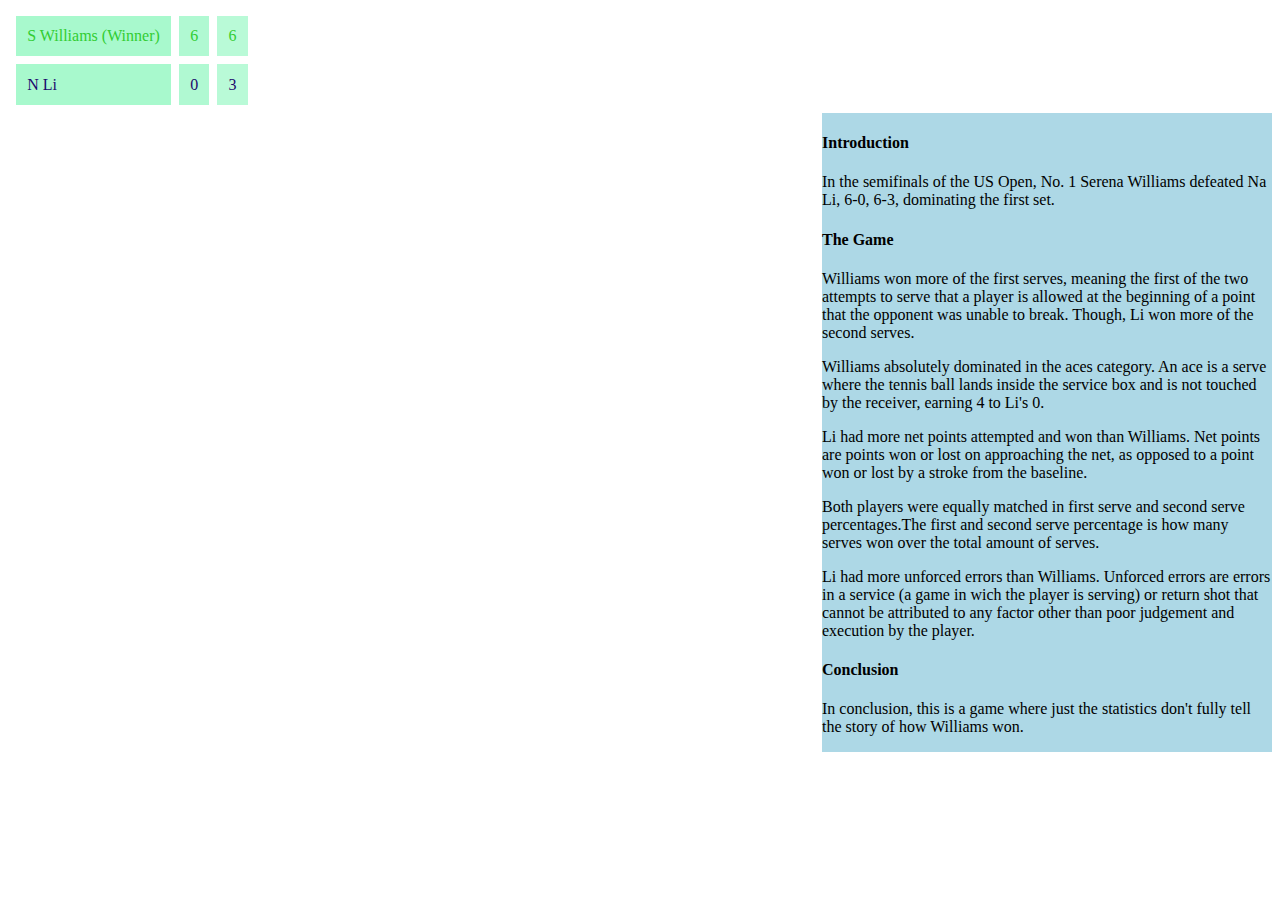
<file: SWilliamsvsNLi.html>
<!DOCTYPE html PUBLIC "-//W3C//DTD XHTML 1.0 Strict//EN" "http://www.w3.org/TR/xhtml1/DTD/xhtml1-strict.dtd">

<html xmlns="http://www.w3.org/1999/xhtml">

  <head>
  
  <style>  
	
</style>
  
     <meta http-equiv="content-type" content="text/html; charset=utf-8"/>

    <title>

      S Williams vs. N Li

    </title>
    
    <script type="text/javascript" src="http://www.google.com/jsapi"></script>

    <script type="text/javascript">

      google.load('visualization', '1', {packages: ['corechart']});

    </script>

    <script type="text/javascript">
    
    function drawVis(){
    
    //Define Colors
    
    var backColor = '#ffffff';
    
    var gridlinesColor = '#d1d1d1';
    
    var axisTitleColor = '#3e3e3e';
    
    var color1 = '#32cd32'; //Bar Color (player 1)
    
    var color2 = '#1c0a6d'; //Bar Color (player 2)
    
    //Data creation

  
    var data = google.visualization.arrayToDataTable([
          ['Player', 'First Serve', { role: 'style' }],
          ['S Williams',  26, color1],
          ['N Li',  20, color2],
    ]);


    var data2 = google.visualization.arrayToDataTable([
          ['Player', 'Second Serve', { role: 'style' }],
          ['S Williams',  9, color1],
          ['N Li',  10, color2],
    ]);
   
   var data3 = google.visualization.arrayToDataTable([
          ['Player', 'Aces', { role: 'style' }],
          ['S Williams',  4, color1],
          ['N Li',  0, color2],
    ]);
        
    var data4 = google.visualization.arrayToDataTable([
          ['Player', 'Net Points Attempted', { role: 'style' }],
          ['S Williams',  11, color1],
          ['N Li',  19, color2],
    ]);
        
    var data5 = google.visualization.arrayToDataTable([
          ['Player', 'Net Points Won', { role: 'style' }],
          ['S Williams',  6, color1],
          ['N Li',  13, color2],
    ]);
    
    var data6 = google.visualization.arrayToDataTable([
          ['Player', 'First Serve', { role: 'style' }],
          ['S Williams',  .63, color1],
          ['N Li',  .63, color2],
    ]);
    
    var data7 = google.visualization.arrayToDataTable([
          ['Player', 'Second Serve', { role: 'style' }],
          ['S Williams',  .37, color1],
          ['N Li',  .37, color2],
    ]);
	
	    var data8 = google.visualization.arrayToDataTable([
          ['Player', 'Second Serve', { role: 'style' }],
          ['S Williams', 20, color1],
          ['N Li', 24, color2],
    ]);
    

    // *** CREATE CHARTS ***//
    
    new google.visualization.ColumnChart(document.getElementById('columnChart')).

    	draw(data,
    
    		{//width:380, height:150,
    		
    		//bar: {groupWidth: '50%'},
    		
    		title:'First Serve Won',

            legend: 'none',

            backgroundColor: backColor,

            //chartArea:{width:"90%",height:"80%"},

            hAxis: {textStyle: {color: axisTitleColor}},

            vAxis: {ticks: [0, 5, 10, 15, 20, 25, 30], baselineColor: gridlinesColor},

        
            });
      
    new google.visualization.ColumnChart(document.getElementById('columnChart2')).

    	draw(data2,
    
    		{//width:380, height:150,
    		
    		title:'Second Serve Won',

            legend: 'none',

            backgroundColor: backColor,

            //chartArea:{width:"90%",height:"80%"},

            hAxis: {textStyle: {color: axisTitleColor}},

            vAxis: {ticks: [0, 5, 10], baselineColor: gridlinesColor},

        
            });
    
    new google.visualization.ColumnChart(document.getElementById('columnChart3')).

    	draw(data3,
    
    		{//width:380, height:150,
    		
    		title:'Aces Won',

            legend: 'none',

            backgroundColor: backColor,

            //chartArea:{width:"90%",height:"80%"},

            hAxis: {textStyle: {color: axisTitleColor}},

            vAxis: {ticks: [0, 1, 2, 3, 4], baselineColor: gridlinesColor},

        
            });
            
    new google.visualization.ColumnChart(document.getElementById('columnChart4')).

    	draw(data4,
    
    		{//width:380, height:150,
    		
    		title:'Net Points Attempted',

            legend: 'none',

            backgroundColor: backColor,

            //chartArea:{width:"90%",height:"80%"},

            hAxis: {textStyle: {color: axisTitleColor}},

            vAxis: {ticks: [0, 5, 10, 15, 20], baselineColor: gridlinesColor},

        
            });
            
     new google.visualization.ColumnChart(document.getElementById('columnChart5')).

    	draw(data5,
    
    		{//width:380, height:150,
    		
    		title:'Net Points Won',

            legend: 'none',

            backgroundColor: backColor,

            //chartArea:{width:"90%",height:"80%"},

            hAxis: {textStyle: {color: axisTitleColor}},

            vAxis: {ticks: [0, 2, 4, 6, 8, 10, 12, 14], baselineColor: gridlinesColor},

        
            });
            
    new google.visualization.ColumnChart(document.getElementById('columnChart6')).

    	draw(data6,
    
    		{//width:380, height:150,
    		
    		title:'First Serve Percentage',

            legend: 'none',

            backgroundColor: backColor,

            //chartArea:{width:"90%",height:"80%"},

            hAxis: {textStyle: {color: axisTitleColor}},

            vAxis: {ticks: [.0, .25, .50, .75, 1], format:'percent', baselineColor: gridlinesColor},

        
            });
            
    new google.visualization.ColumnChart(document.getElementById('columnChart7')).

    	draw(data7,
    
    		{//width:380, height:150,
    		
    		title:'Second Serve Percentage',

            legend: 'none',

            backgroundColor: backColor,

            //chartArea:{width:"90%",height:"80%"},

            hAxis: {textStyle: {color: axisTitleColor}},

            vAxis: {ticks: [.0, .25, .50, .75, 1], format:'percent', baselineColor: gridlinesColor},

        
            });
			
	new google.visualization.ColumnChart(document.getElementById('columnChart8')).

    	draw(data8,
    
    		{//width:380, height:150,
    		
    		title:'Unforced Errors',

            legend: 'none',

            backgroundColor: backColor,

            //chartArea:{width:"90%",height:"80%"},

            hAxis: {textStyle: {color: axisTitleColor}},

            vAxis: {ticks: [0, 5, 10, 15, 20, 25], baselineColor: gridlinesColor},

        
            });
            
    }
    
    google.setOnLoadCallback(drawVis);
    
    </script>
  
  <link rel="stylesheet" href="style.css">

  </head>
  
    <body style="-webkit-tap-highlight-color: rgba(0,0,0,0); BORDER-BOTTOM: 0px; BORDER-LEFT: 0px; BORDER-TOP: 0px; BORDER-RIGHT: 0px; background: #ffffff">

    <div id="columnChart" class="action" ontouchstart="" style="-webkit-tap-highlight-color: rgba(0,0,0,0); z-index: 1; position: absolute; left: 20px; top: 120px; width: 190px; height: 150px"></div>
    <div id="columnChart2" class="action" ontouchstart="" style="-webkit-tap-highlight-color: rgba(0,0,0,0); z-index: 1; position: absolute; left: 210px; top: 120px; width: 190px; height: 150px"></div>
    <div id="columnChart3" class="action" ontouchstart="" style="-webkit-tap-highlight-color: rgba(0,0,0,0); z-index: 1; position: absolute; left: 20px; top: 280px; width: 190px; height: 150px"></div>
    <div id="columnChart4" class="action" ontouchstart="" style="-webkit-tap-highlight-color: rgba(0,0,0,0); z-index: 1; position: absolute; left: 400px; top: 120px; width: 190px; height: 150px"></div>
    <div id="columnChart5" class="action" ontouchstart="" style="-webkit-tap-highlight-color: rgba(0,0,0,0); z-index: 1; position: absolute; left: 590px; top: 120px; width: 190px; height: 150px"></div>
    <div id="columnChart6" class="action" ontouchstart="" style="-webkit-tap-highlight-color: rgba(0,0,0,0); z-index: 1; position: absolute; left: 210px; top: 280px; width: 190px; height: 150px"></div>
    <div id="columnChart7" class="action" ontouchstart="" style="-webkit-tap-highlight-color: rgba(0,0,0,0); z-index: 1; position: absolute; left: 400px; top: 280px; width: 190px; height: 150px"></div>
	<div id="columnChart8" class="action" ontouchstart="" style="-webkit-tap-highlight-color: rgba(0,0,0,0); z-index: 1; position: absolute; left: 590px; top: 280px; width: 190px; height: 150px"></div>
    
    
    <div class="relative">
		<table>
  		<tr>
    		<td><font color = '#32cd32' > S Williams (Winner)</font></td>
    		<td><font color = '#32cd32' > 6</font></td>
    		<td><font color = '#32cd32' > 6</font></td>
  		</tr>
  		<tr>
    		<td><font color = '#1c0a6d' > N Li</font></td>
    		<td><font color = '#1c0a6d' > 0</font></td>
    		<td><font color = '#1c0a6d' > 3</font></td>
  		</tr>
		</table>
		</div>
		
	<aside id="sidebar">
		<h4>Introduction</h4>
			<p>In the semifinals of the US Open, No. 1 Serena Williams defeated Na Li, 6-0, 6-3, dominating the first set.</p>
		<h4>The Game</h4>
			<p>Williams won more of the first serves, meaning the first of the two attempts to serve that a player is allowed at the beginning of a point that the opponent was unable to break. Though, Li won more of the second serves.</p><p>Williams absolutely dominated in the aces category. An ace is a serve where the tennis ball lands inside the service box and is not touched by the receiver, earning 4 to Li's 0.</p><p>Li had more net points attempted and won than Williams. Net points are points won or lost on approaching the net, as opposed to a point won or lost by a stroke from the baseline.</p><p>Both players were equally matched in first serve and second serve percentages.The first and second serve percentage is how many serves won over the total amount of serves.</p><p>Li had more unforced errors than Williams. Unforced errors are errors in a service (a game in wich the player is serving) or return shot that cannot be attributed to any factor other than poor judgement and execution by the player.</p>
		<h4>Conclusion</h4>
			<p>In conclusion, this is a game where just the statistics don't fully tell the story of how Williams won.</p>
	</aside>
	
</body>

  
</html>
</file>
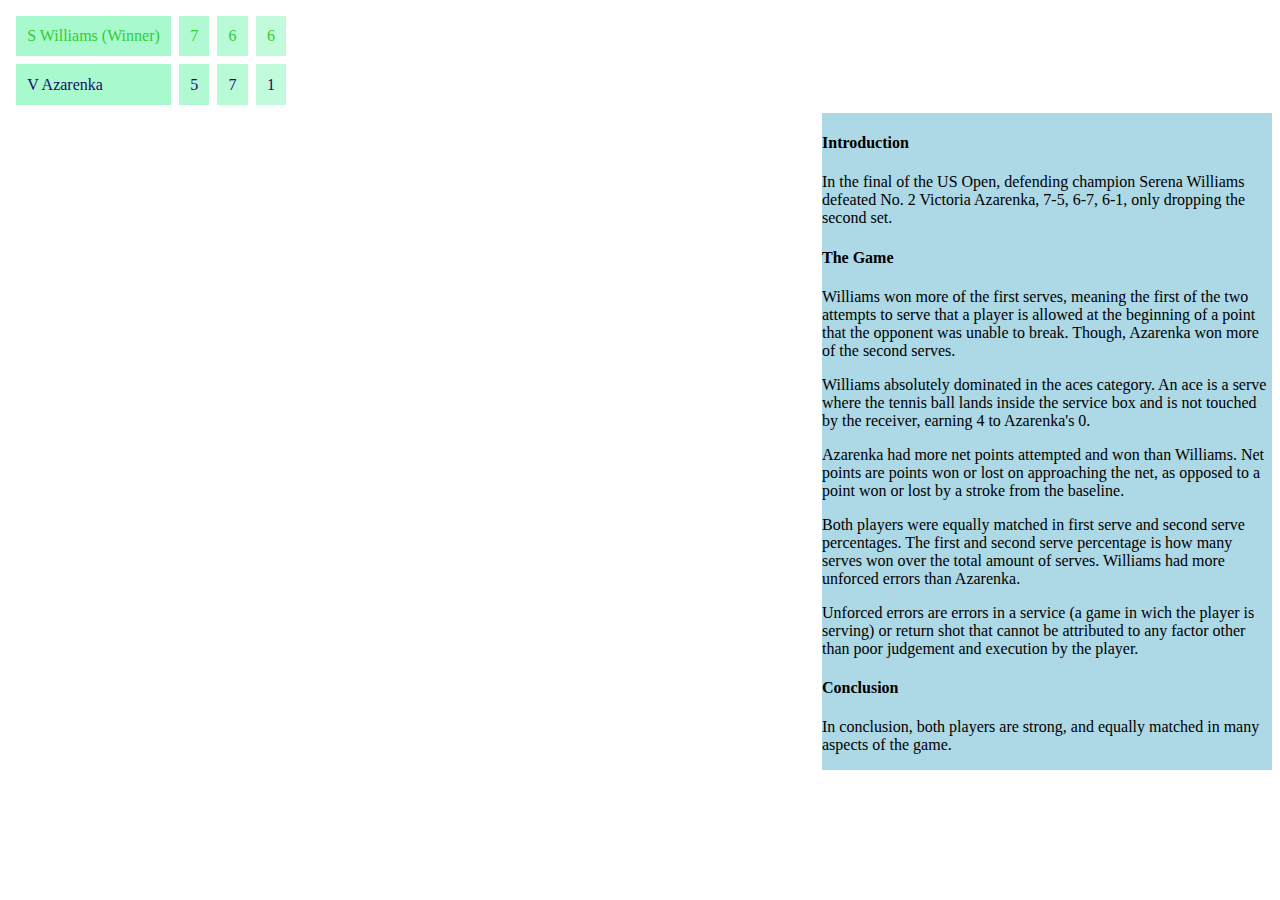
<file: SWilliamsvsVAzarenka.html>
<!DOCTYPE html PUBLIC "-//W3C//DTD XHTML 1.0 Strict//EN" "http://www.w3.org/TR/xhtml1/DTD/xhtml1-strict.dtd">

<html xmlns="http://www.w3.org/1999/xhtml">

  <head>
  
  <style>  
	
</style>
  
     <meta http-equiv="content-type" content="text/html; charset=utf-8"/>

    <title>

      S Williams vs. V Azarenka

    </title>
    
    <script type="text/javascript" src="http://www.google.com/jsapi"></script>

    <script type="text/javascript">

      google.load('visualization', '1', {packages: ['corechart']});

    </script>

    <script type="text/javascript">
    
    function drawVis(){
    
    //Define Colors
    
    var backColor = '#ffffff';
    
    var gridlinesColor = '#d1d1d1';
    
    var axisTitleColor = '#3e3e3e';
    
    var color1 = '#32cd32'; //Bar Color (player 1)
    
    var color2 = '#1c0a6d'; //Bar Color (player 2)
    
    //Data creation

  
    var data = google.visualization.arrayToDataTable([
          ['Player', 'First Serve', { role: 'style' }],
          ['S Williams',  44, color1],
          ['V Azarenka',  31, color2],
    ]);


    var data2 = google.visualization.arrayToDataTable([
          ['Player', 'Second Serve', { role: 'style' }],
          ['S Williams',  20, color1],
          ['V Azarenka',  23, color2],
    ]);
   
   var data3 = google.visualization.arrayToDataTable([
          ['Player', 'Aces', { role: 'style' }],
          ['S Williams',  4, color1],
          ['V Azarenka',  0, color2],
    ]);
        
    var data4 = google.visualization.arrayToDataTable([
          ['Player', 'Net Points Attempted', { role: 'style' }],
          ['S Williams',  13, color1],
          ['V Azarenka',  15, color2],
    ]);
        
    var data5 = google.visualization.arrayToDataTable([
          ['Player', 'Net Points Won', { role: 'style' }],
          ['S Williams',  4, color1],
          ['V Azarenka',  10, color2],
    ]);
    
    var data6 = google.visualization.arrayToDataTable([
          ['Player', 'First Serve', { role: 'style' }],
          ['S Williams',  .57, color1],
          ['V Azarenka',  .57, color2],
    ]);
    
    var data7 = google.visualization.arrayToDataTable([
          ['Player', 'Second Serve', { role: 'style' }],
          ['S Williams',  .43, color1],
          ['V Azarenka',  .43, color2],
    ]);
	
	var data8 = google.visualization.arrayToDataTable([
          ['Player', 'unforced Errors', { role: 'style' }],
          ['S Williams', 35, color1],
          ['V Azarenka', 27, color2],
    ]);
    
        
   
    // *** CREATE CHARTS ***//
    
    new google.visualization.ColumnChart(document.getElementById('columnChart')).

    	draw(data,
    
    		{//width:380, height:150,
    		
    		//bar: {groupWidth: '50%'},
    		
    		title:'First Serve Won',

            legend: 'none',

            backgroundColor: backColor,

            //chartArea:{width:"90%",height:"80%"},

            hAxis: {textStyle: {color: axisTitleColor}},

            vAxis: {ticks: [0, 10, 20, 30, 40, 50], baselineColor: gridlinesColor},

        
            });
      
    new google.visualization.ColumnChart(document.getElementById('columnChart2')).

    	draw(data2,
    
    		{//width:380, height:150,
    		
    		title:'Second Serve Won',

            legend: 'none',

            backgroundColor: backColor,

            //chartArea:{width:"90%",height:"80%"},

            hAxis: {textStyle: {color: axisTitleColor}},

            vAxis: {ticks: [0, 5, 10, 15, 20, 25], baselineColor: gridlinesColor},

        
            });
    
    new google.visualization.ColumnChart(document.getElementById('columnChart3')).

    	draw(data3,
    
    		{//width:380, height:150,
    		
    		title:'Aces Won',

            legend: 'none',

            backgroundColor: backColor,

            //chartArea:{width:"90%",height:"80%"},

            hAxis: {textStyle: {color: axisTitleColor}},

            vAxis: {ticks: [1, 2, 3, 4], baselineColor: gridlinesColor},

        
            });
            
    new google.visualization.ColumnChart(document.getElementById('columnChart4')).

    	draw(data4,
    
    		{//width:380, height:150,
    		
    		title:'Net Points Attempted',

            legend: 'none',

            backgroundColor: backColor,

            //chartArea:{width:"90%",height:"80%"},

            hAxis: {textStyle: {color: axisTitleColor}},

            vAxis: {ticks: [0, 5, 10, 15], baselineColor: gridlinesColor},

        
            });
            
     new google.visualization.ColumnChart(document.getElementById('columnChart5')).

    	draw(data5,
    
    		{//width:380, height:150,
    		
    		title:'Net Points Won',

            legend: 'none',

            backgroundColor: backColor,

            //chartArea:{width:"90%",height:"80%"},

            hAxis: {textStyle: {color: axisTitleColor}},

            vAxis: {ticks: [0, 2, 4, 6, 8, 10], baselineColor: gridlinesColor},

        
            });
            
    new google.visualization.ColumnChart(document.getElementById('columnChart6')).

    	draw(data6,
    
    		{//width:380, height:150,
    		
    		title:'First Serve Percentage',

            legend: 'none',

            backgroundColor: backColor,

            //chartArea:{width:"90%",height:"80%"},

            hAxis: {textStyle: {color: axisTitleColor}},

            vAxis: {ticks: [.0, .25, .50, .75, 1], format:'percent', baselineColor: gridlinesColor},

        
            });
            
    new google.visualization.ColumnChart(document.getElementById('columnChart7')).

    	draw(data7,
    
    		{//width:380, height:150,
    		
    		title:'Second Serve Percentage',

            legend: 'none',

            backgroundColor: backColor,

            //chartArea:{width:"90%",height:"80%"},

            hAxis: {textStyle: {color: axisTitleColor}},

            vAxis: {ticks: [.0, .25, .50, .75, 1], format:'percent', baselineColor: gridlinesColor},

        
            });
			
	    new google.visualization.ColumnChart(document.getElementById('columnChart8')).

    	draw(data8,
    
    		{//width:380, height:150,
    		
    		title:'Unforced Errors',

            legend: 'none',

            backgroundColor: backColor,

            //chartArea:{width:"90%",height:"80%"},

            hAxis: {textStyle: {color: axisTitleColor}},

            vAxis: {ticks: [0,5,10, 15, 20, 25, 30, 35], baselineColor: gridlinesColor},

        
            });
            
    }
    
    google.setOnLoadCallback(drawVis);
    
    </script>
  
  <link rel="stylesheet" href="style.css">

  </head>
  
    <body style="-webkit-tap-highlight-color: rgba(0,0,0,0); BORDER-BOTTOM: 0px; BORDER-LEFT: 0px; BORDER-TOP: 0px; BORDER-RIGHT: 0px; background: #ffffff">

    <div id="columnChart" class="action" ontouchstart="" style="-webkit-tap-highlight-color: rgba(0,0,0,0); z-index: 1; position: absolute; left: 20px; top: 120px; width: 190px; height: 150px"></div>
    <div id="columnChart2" class="action" ontouchstart="" style="-webkit-tap-highlight-color: rgba(0,0,0,0); z-index: 1; position: absolute; left: 210px; top: 120px; width: 190px; height: 150px"></div>
    <div id="columnChart3" class="action" ontouchstart="" style="-webkit-tap-highlight-color: rgba(0,0,0,0); z-index: 1; position: absolute; left: 20px; top: 280px; width: 190px; height: 150px"></div>
    <div id="columnChart4" class="action" ontouchstart="" style="-webkit-tap-highlight-color: rgba(0,0,0,0); z-index: 1; position: absolute; left: 400px; top: 120px; width: 190px; height: 150px"></div>
    <div id="columnChart5" class="action" ontouchstart="" style="-webkit-tap-highlight-color: rgba(0,0,0,0); z-index: 1; position: absolute; left: 590px; top: 120px; width: 190px; height: 150px"></div>
    <div id="columnChart6" class="action" ontouchstart="" style="-webkit-tap-highlight-color: rgba(0,0,0,0); z-index: 1; position: absolute; left: 210px; top: 280px; width: 190px; height: 150px"></div>
    <div id="columnChart7" class="action" ontouchstart="" style="-webkit-tap-highlight-color: rgba(0,0,0,0); z-index: 1; position: absolute; left: 400px; top: 280px; width: 190px; height: 150px"></div>
	<div id="columnChart8" class="action" ontouchstart="" style="-webkit-tap-highlight-color: rgba(0,0,0,0); z-index: 1; position: absolute; left: 590px; top: 280px; width: 190px; height: 150px"></div>
    
    
    <div class="relative">
		<table>
  		<tr>
    		<td><font color = '#32cd32' > S Williams (Winner)</font></td>
    		<td><font color = '#32cd32' > 7</font></td>
    		<td><font color = '#32cd32' > 6</font></td>
    		<td><font color = '#32cd32' > 6</font></td>
  		</tr>
  		<tr>
    		<td><font color = '#1c0a6d' > V Azarenka </font></td>
    		<td><font color = '#1c0a6d' > 5</font></td>
    		<td><font color = '#1c0a6d' > 7</font></td>
    		<td><font color = '#1c0a6d' > 1</font></td>
  		</tr>
		</table>
		</div>
	
	<aside id="sidebar">
		<h4>Introduction</h4>
			<p>In the final of the US Open, defending champion Serena Williams defeated No. 2 Victoria Azarenka, 7-5, 6-7, 6-1, only dropping the second set.</p>
		<h4>The Game</h4>
			<p>Williams won more of the first serves, meaning the first of the two attempts to serve that a player is allowed at the beginning of a point that the opponent was unable to break. Though, Azarenka won more of the second serves. </p><p>Williams absolutely dominated in the aces category. An ace is a serve where the tennis ball lands inside the service box and is not touched by the receiver, earning 4 to Azarenka's 0. </p><p>Azarenka had more net points attempted and won than Williams. Net points are points won or lost on approaching the net, as opposed to a point won or lost by a stroke from the baseline.</p><p>Both players were equally matched in first serve and second serve percentages. The first and second serve percentage is how many serves won over the total amount of serves. Williams had more unforced errors than Azarenka.</p><p>Unforced errors are errors in a service (a game in wich the player is serving) or return shot that cannot be attributed to any factor other than poor judgement and execution by the player.</p>
		<h4>Conclusion</h4>
			<p> In conclusion, both players are strong, and equally matched in many aspects of the game.</p>
	</aside>
    
</body>

  
</html>
</file>
<file: style.css>
.button {
  display: inline-block;
  border-radius: 4px;
  background-color: #1c0a6d;
  border: none;
  color: #FFFFFF;
  text-align: center;
  font-size: 28px;
  padding: 20px;
  width: 400px;
  transition: all 0.5s;
  cursor: pointer;
  margin: 5px;
}

.button span {
  cursor: pointer;
  display: inline-block;
  position: relative;
  transition: 0.5s;
}

.button span:after {
  content: '^';
  position: absolute;
  opacity: 0;
  top: 0;
  right: -20px;
  transition: 0.5s;
}

.button:hover span {
  padding-right: 25px;
}

.button:hover span:after {
  opacity: 1;
  right: 0;
}

.wrapper {
    text-align: center;
}

section {
    width:350px;
    float:left;
    padding:10px;
    	 	 
}

#sidebar {
	float: right;
	width:450px;
	background-color: lightblue;
    }

#help {
    border: 1px solid black;
    padding: 10px;
    width: 200px;
    height: 200px;
    text-align: justify;
}

table {
  border-spacing: 0.5rem;
}
td {
  padding: 0.7rem;
}

td:nth-child(1) { background: hsl(147.4,87.1%,81.8%); }
td:nth-child(2) { background: hsl(147.9,85.9%,83.3%); }
td:nth-child(3) { background: hsl(147.7,86.7%,85.3%); }
td:nth-child(4) { background: hsl(147.9,84.8%,87.1%); }


h1 {
    text-align: center;
}

h2 {
    text-align: left;
}

h3 {
    text-align: right;
}

h6 {
   margin: 2px 0 2px 0;
   padding: 0px 0px 0px 0px;
   margin-bottom:0em;
}

p {margin-top:0em}
</file>
